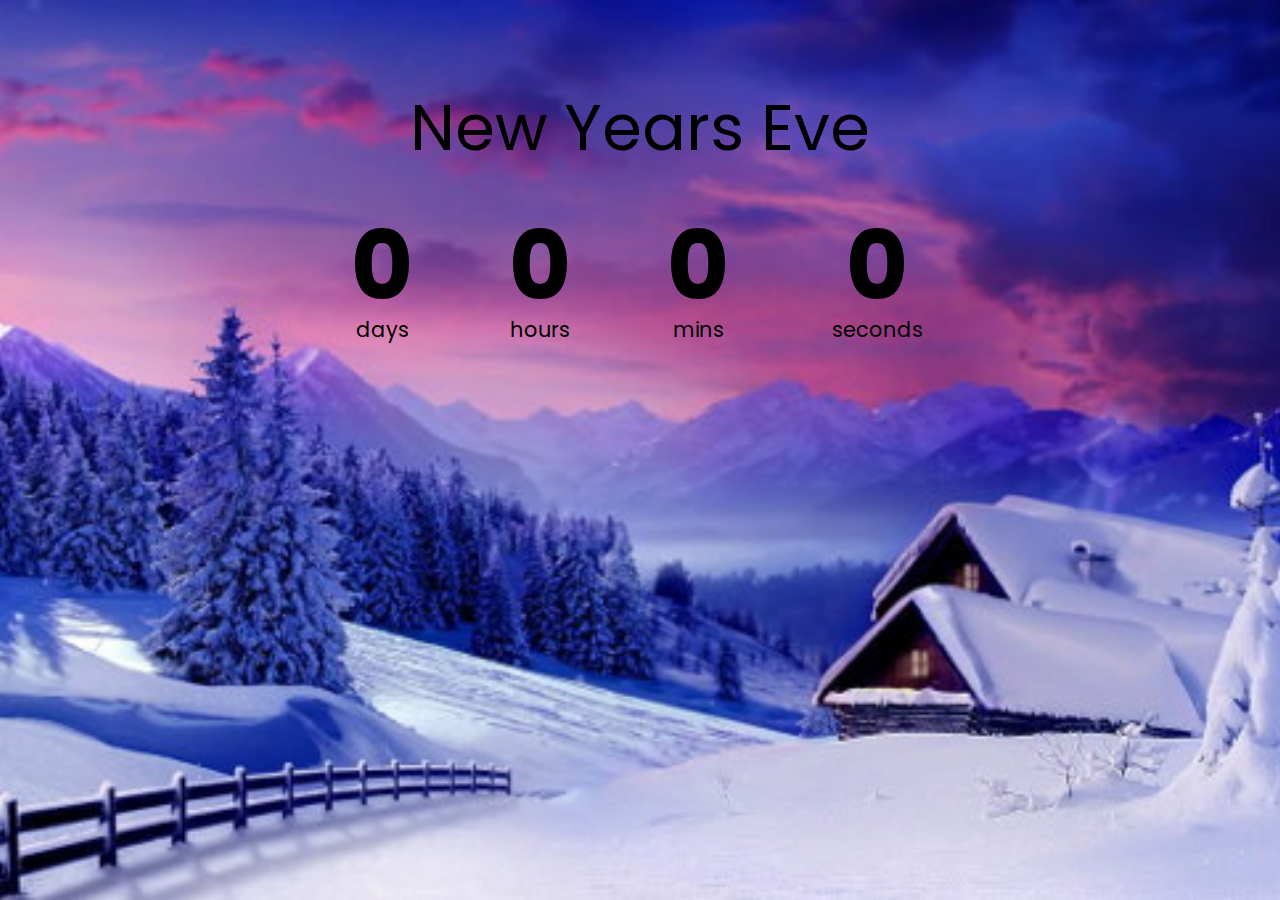
<file: 1. countdown timer/index.html>
<!DOCTYPE html>
<html lang="en">
<head>
    <meta charset="UTF-8">
    <meta name="viewport" content="width=device-width, initial-scale=1.0">
    <title>Countdown Timer</title>
    <link rel="stylesheet" href="style.css">
    <script src="main.js" defer></script>
</head>
<body>
    <h1>New Years Eve</h1>
    <section class="countdown-container">
        <div class="days-c">
            <p class="big-text" id="days">0</p>
            <span>days</span>
        </div>
        <div class="hours-c">
            <p class="big-text" id="hours">0</p>
            <span>hours</span>
        </div>
        <div class="mins-c">
            <p class="big-text" id="minutes">0</p>
            <span>mins</span>
        </div>
        <div class="seconds-c">
            <p class="big-text" id="seconds">0</p>
            <span>seconds</span>
        </div>
    </section>
</body>
</html>
</file>
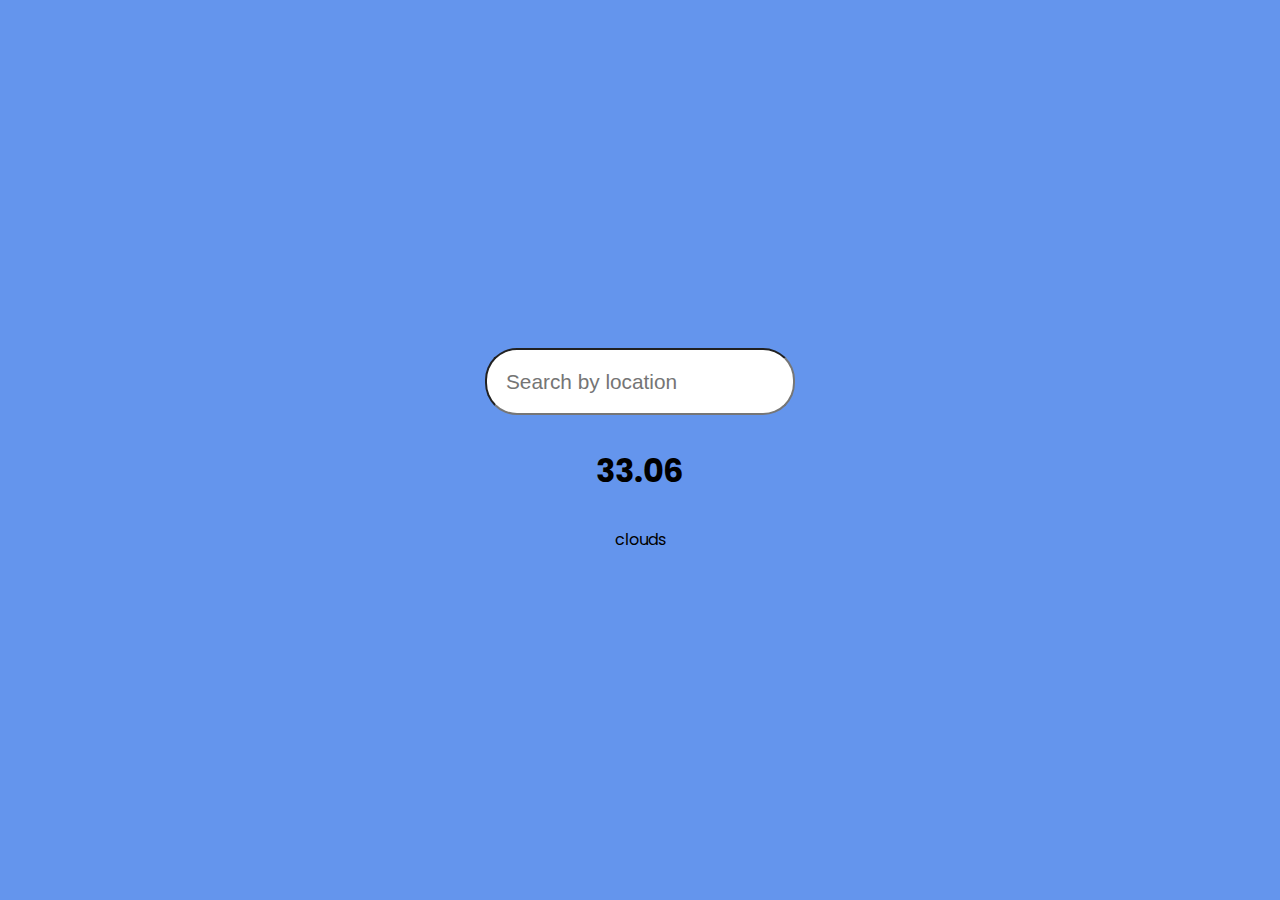
<file: 10. wheather-app/index.html>
<!DOCTYPE html>
<html lang="en">
<head>
    <meta charset="UTF-8">
    <meta name="viewport" content="width=device-width, initial-scale=1.0">
    <title>Weather App</title>
    <link rel="stylesheet" href="style.css">
    <script src="main.js" defer></script>
    <link rel="stylesheet" href="https://cdnjs.cloudflare.com/ajax/libs/font-awesome/5.14.0/css/all.min.css">
</head>
<body>
    <form id="form">
        <input type="text" placeholder="Search by location" id="search">
    </form>
    <div class="temp">33.06</div>
    <small class="forecast">clouds</small>
</body>
</html>
</file>
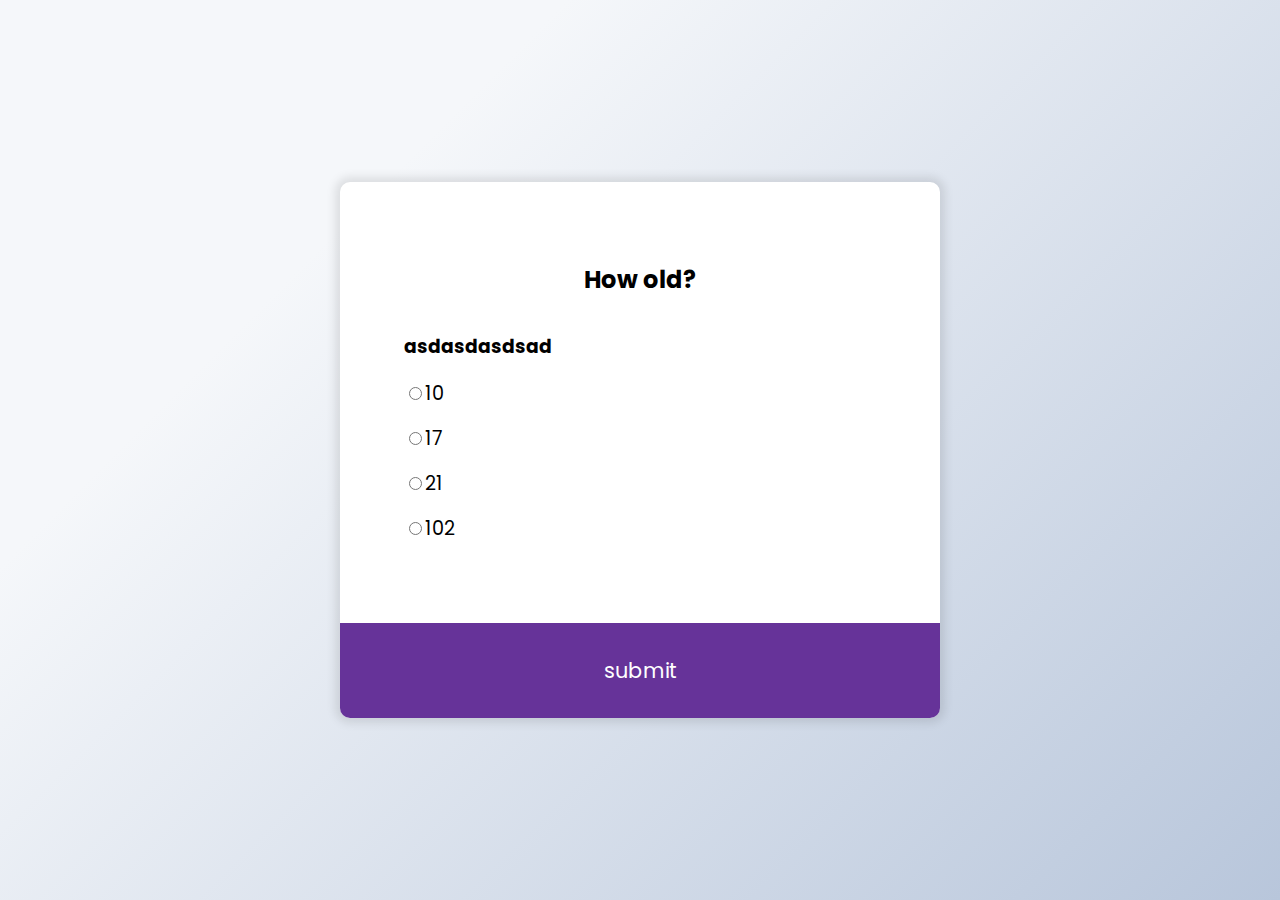
<file: 2. quiz application/index.html>
<!DOCTYPE html>
<html lang="en">
<head>
    <meta charset="UTF-8">
    <meta name="viewport" content="width=device-width, initial-scale=1.0">
    <title>Document</title>
    <link rel="stylesheet" href="style.css">
    <script src="main.js" defer></script>
</head>
<body>
    <section class="quiz-container">
        <div class="quiz-header">
            <h2 id="question">How owowowwo</h2>
            <h3>asdasdasdsad</h3>
            <ul>
                <li><input type="radio" id="a" name="answer" class="answer"><label for="a" id="a_text">Question</label></li>
                <li><input type="radio" id="b" name="answer" class="answer"><label for="b" id="b_text">Question</label></li>
                <li><input type="radio" id="c" name="answer" class="answer"><label for="c" id="c_text">Question</label></li>
                <li><input type="radio" id="d" name="answer" class="answer"><label for="d" id="d_text">Question</label></li>
            </ul>
        </div>
        <button id="submit">submit</button>
    </section>
</body>
</html>
</file>
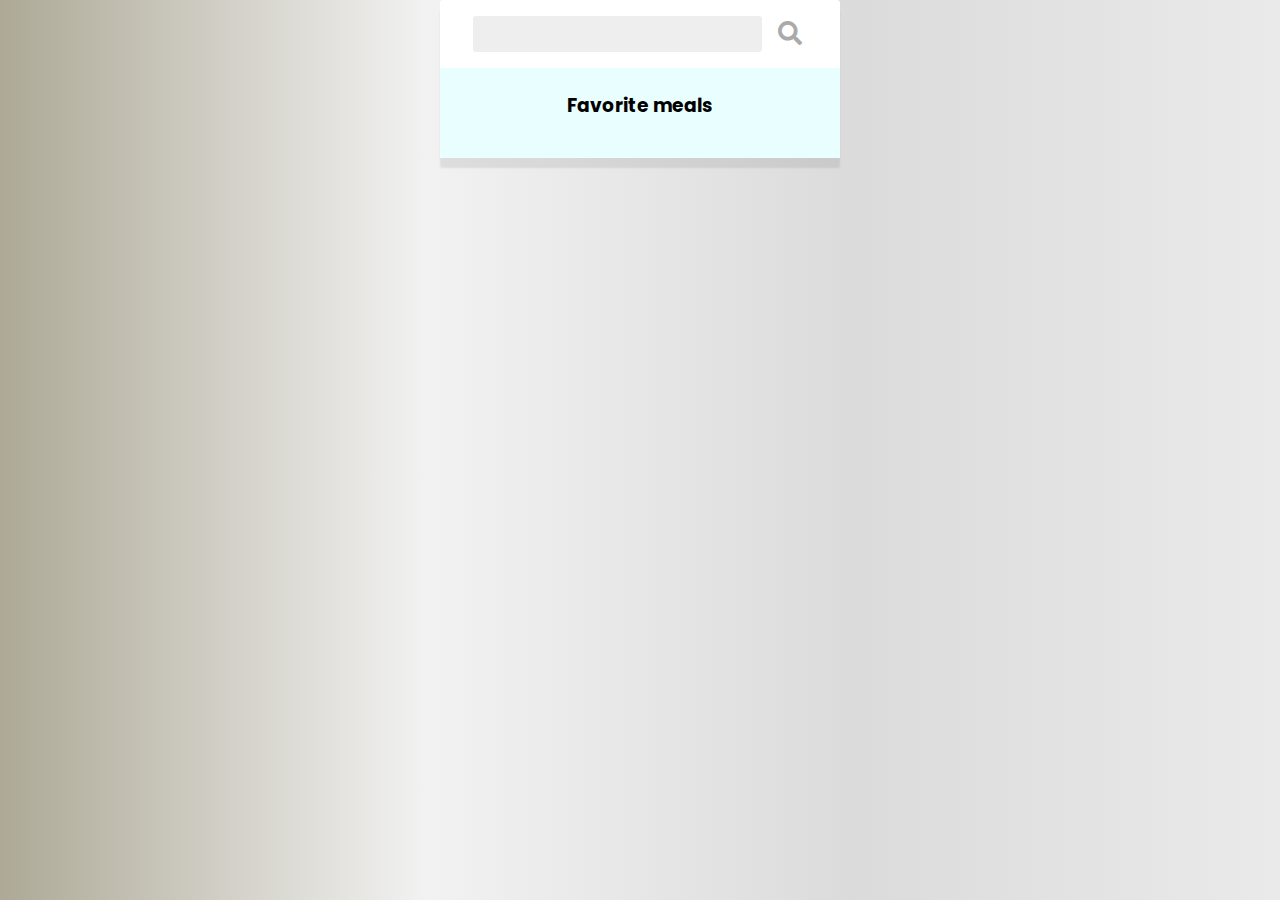
<file: 3. recipe/index.html>
<!DOCTYPE html>
<html lang="en">
<head>
    <meta charset="UTF-8">
    <meta name="viewport" content="width=device-width, initial-scale=1.0">
    <title>Document</title>
    <link rel="stylesheet" href="style.css">
    <script src="main.js" defer></script>
    <link rel="stylesheet" href="https://cdnjs.cloudflare.com/ajax/libs/font-awesome/5.14.0/css/all.min.css">
</head>
<body>
    <section class="mobile-container">
        <header>
            <input type="text" value="" id="search-term" />
            <button id="search"><i class="fas fa-search"></i></button>
        </header>
        <div class="fav-container">
            <h3>Favorite meals</h3>
            <ul class="fav-meals" id="fav-meals">
            </ul>
        </div>
        <div class="meals" id="meals"></div>
        <div class="meal-info-container hidden" id="meal-popup">
            <div class="meal-info" id="meal-info">
                
            </div>
        </div>
    </section>
</body>
</html>
</file>
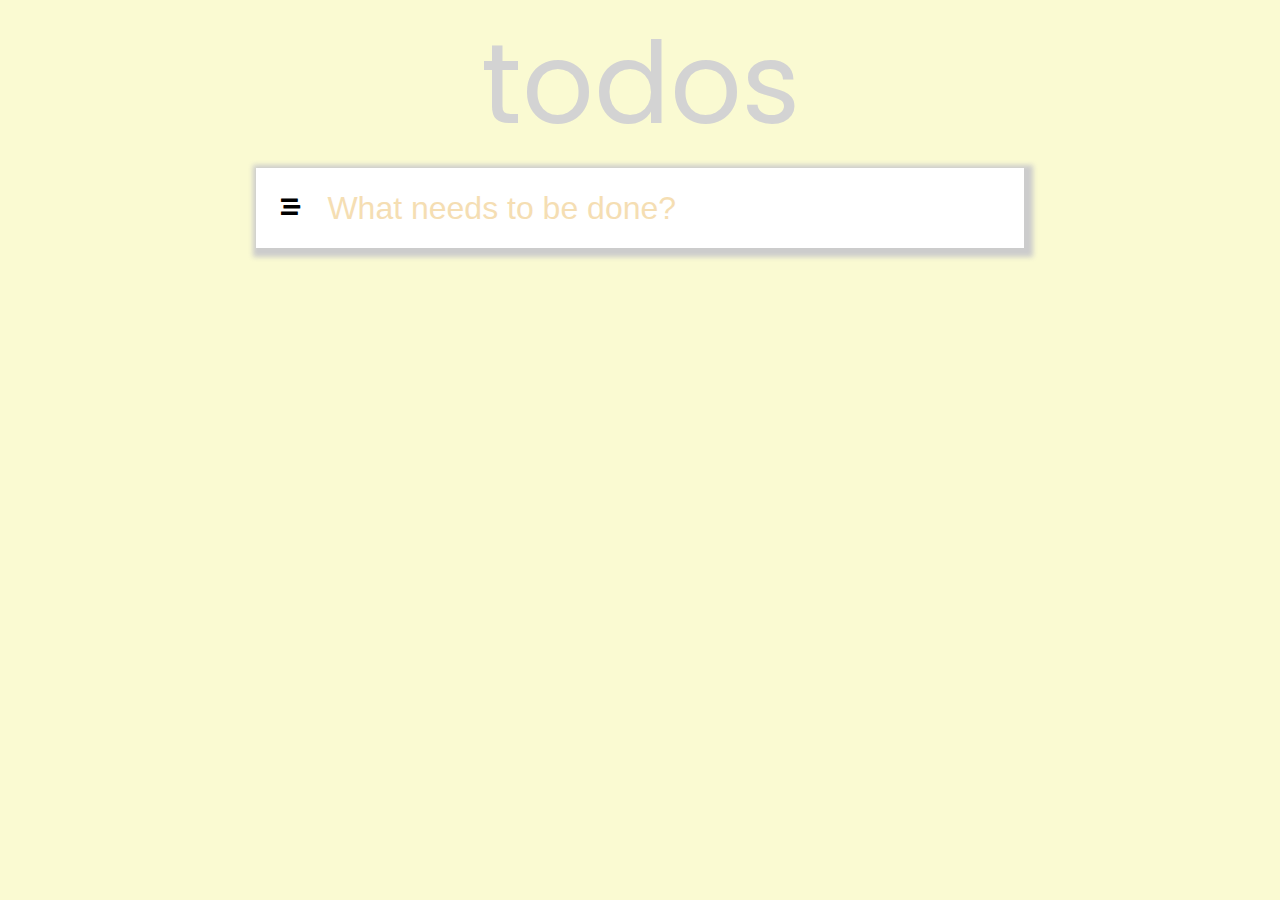
<file: 5. todo-app/index.html>
<!DOCTYPE html>
<html lang="en">
<head>
    <meta charset="UTF-8">
    <meta name="viewport" content="width=device-width, initial-scale=1.0">
    <title>Document</title>
    <link rel="stylesheet" href="style.css">
    <script src="main.js" defer></script>
    <link rel="stylesheet" href="https://cdnjs.cloudflare.com/ajax/libs/font-awesome/5.14.0/css/all.min.css">
</head>
<body>
    <section class="todos-app">
        <div class="todos-title">todos</div>
        <div class="todos" id="todos">
            <div class="todos-add">
                <button class="clear-all"><i class="fas fa-stream"></i></button>
                <input 
                placeholder="What needs to be done?" 
                type="text" 
                class="input" 
                id="input"
                onkeypress="JavaScript:pressEnter()"
                >
            </div>
        </div>
    </section>
</body>
</html>
</file>
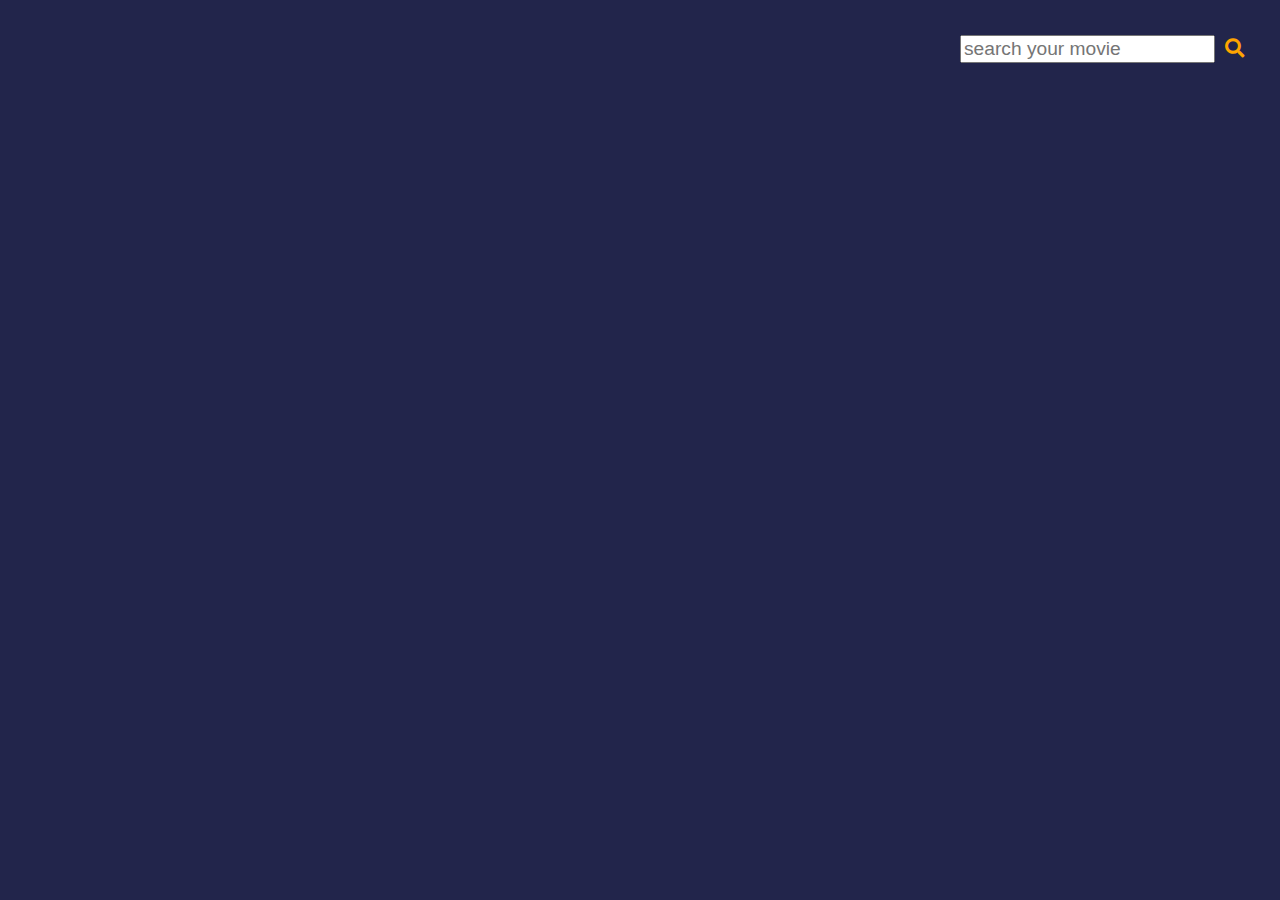
<file: 6. movie-app/index.html>
<!DOCTYPE html>
<html lang="en">
<head>
    <meta charset="UTF-8">
    <meta name="viewport" content="width=device-width, initial-scale=1.0">
    <title>Movie App</title>
    <link rel="stylesheet" href="style.css">
    <script src="main.js" defer></script>
    <link rel="stylesheet" href="https://cdnjs.cloudflare.com/ajax/libs/font-awesome/5.14.0/css/all.min.css">
</head>
<body>
    <div class="search">
        <input class="input" type="text" placeholder="search your movie">
        <button class="search_btn"><i class="fas fa-search"></i></button>
    </div>
    <section class="movie-list">

    </section>
</body>
</html>
</file>
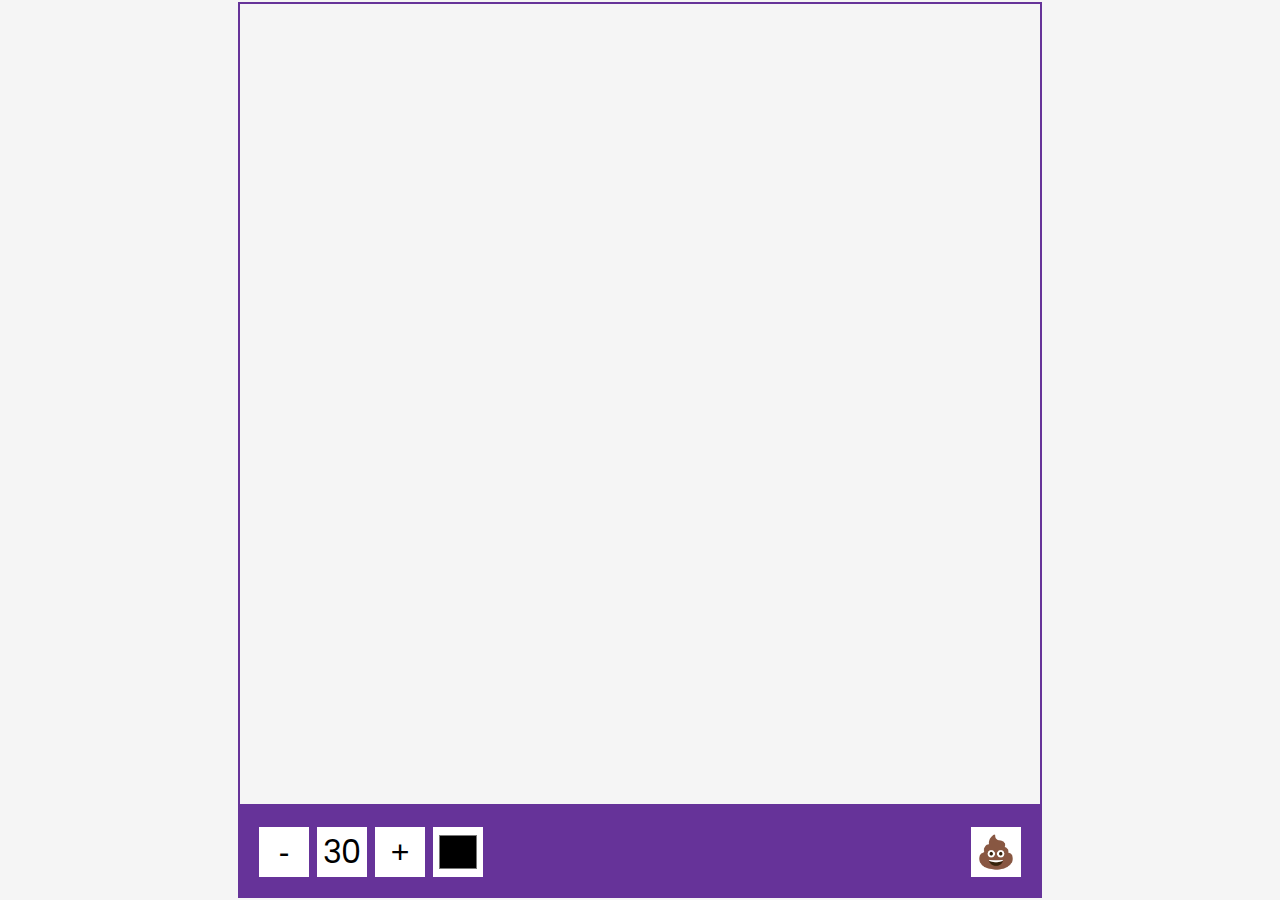
<file: 8. drawingapp/index.html>
<!DOCTYPE html>
<html lang="en">
<head>
    <meta charset="UTF-8">
    <meta name="viewport" content="width=device-width, initial-scale=1.0">
    <title>Document</title>
    <link rel="stylesheet" href="style.css">
    <script src="main.js" defer></script>
    <link rel="stylesheet" href="https://cdnjs.cloudflare.com/ajax/libs/font-awesome/5.14.0/css/all.min.css">
</head>
<body>
    <canvas id="canvas" width="800" height="800"></canvas>
    <div class="toolbox">
        <button id="decrease">-</button>
        <span id="size">30</span>
        <button id="increase">+</button>
        <input type="color" id="color" />
        <button id="clear">💩</button>
    </div>
</body>
</html>
</file>
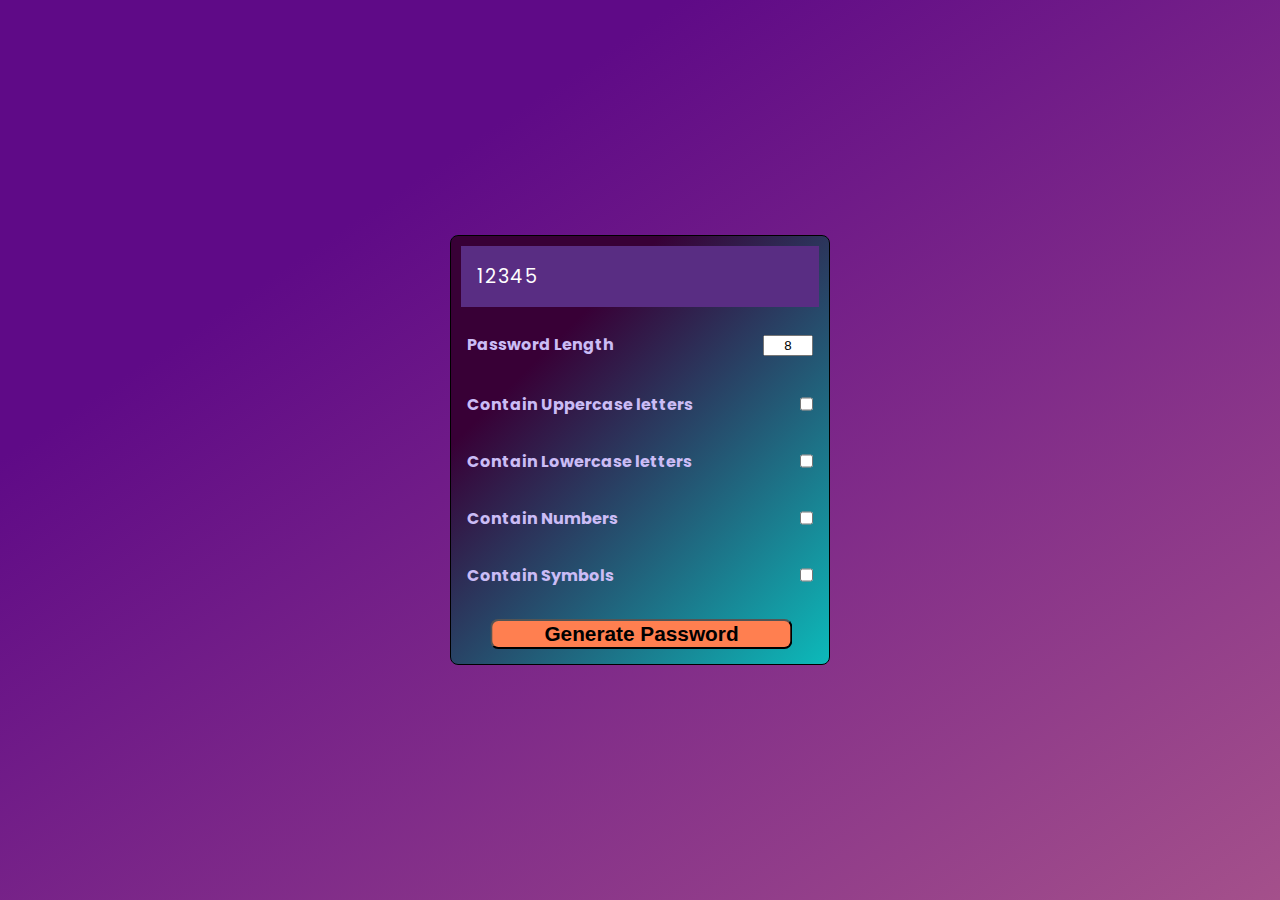
<file: 9. password generate/index.html>
<!DOCTYPE html>
<html lang="en">
<head>
    <meta charset="UTF-8">
    <meta name="viewport" content="width=device-width, initial-scale=1.0">
    <title>Document</title>
    <link rel="stylesheet" href="style.css">
    <script src="main.js" defer></script>
    <link rel="stylesheet" href="https://cdnjs.cloudflare.com/ajax/libs/font-awesome/5.14.0/css/all.min.css">
</head>
<body>
    <div class="generator">
        <div class="password">12345</div>
        <div class="options">
            <div>
                <h3>Password Length</h3>
                <input value="8" class="length" type="text" placeholder="8">
            </div>
            <div>
                <h3>Contain Uppercase letters</h3>
                <input class="uppercase" type="checkbox">
            </div>
            <div>
                <h3>Contain Lowercase letters</h3>
                <input class="lowercase" type="checkbox">
            </div>
            <div>
                <h3>Contain Numbers</h3>
                <input class="number" type="checkbox">
            </div>
            <div>
                <h3>Contain Symbols</h3>
                <input class="symbol" type="checkbox">
            </div>
        </div>
        <button class="create">Generate Password</button>
    </div>
</body>
</html>
</file>
<file: 1. countdown timer/style.css>
@import url('https://fonts.googleapis.com/css2?family=Poppins:wght@200;400;600&display=swap');
* {
    box-sizing: border-box;
}

body {
    background-image: url("back.jpg");
    margin: 0;
    font-family: "Poppins", sans-serif;
    min-height: 100vh;
    background-size: cover;
    background-position: center center;
    display: flex;
    flex-direction: column;
    align-items: center;
}

h1 {
    font-weight: normal;
    font-size: 4rem;
    margin-top: 5rem;
}

.countdown-container {
    display: flex;
    text-align: center;
    flex-wrap: wrap;
    justify-content: center;
}

.big-text {
    font-weight: bold;
    font-size: 6rem;
    line-height: 1;
    margin: 0 3rem;
}

.countdown-container span {
    font-size: 1.3rem;
}

.seconds-c {
    width: 200px;
    text-align: center;
}
</file>
<file: 10. wheather-app/style.css>
@import url('https://fonts.googleapis.com/css2?family=Poppins:wght@200;400;600&display=swap');

* {
    box-sizing: border-box;
}

body {
    font-family: "Poppins", sans-serif;
    margin: 0;
    display: flex;
    justify-content: center;
    align-items: center;
    flex-direction: column;
    height: 100vh;
    background-color: cornflowerblue;
}

#search {
    padding: 1.2rem;
    margin-bottom: 2rem;
    font-size: 1.3rem;
    border-radius: 2rem;
    outline: none;
    color: darkgoldenrod;
}

.temp {
    font-size: 2rem;
    font-weight: bold;
    margin-bottom: 2rem;
}

small {
    font-size: 1rem;
}
</file>
<file: 2. quiz application/style.css>
@import url('https://fonts.googleapis.com/css2?family=Poppins:wght@200;400;600&display=swap');
* {
    box-sizing: border-box;
}

body {
    background-color: #b8c6db;
    background-image: linear-gradient(315deg, #b8c6db 0%, #f5f7fa 74%);
    margin: 0;
    font-family: "Poppins", sans-serif;
    min-height: 100vh;
    display: flex;
    align-items: center;
    justify-content: center;
}

.quiz-container {
    background-color: #ffff;
    width: 600px;
    border-radius: 10px;
    box-shadow : 0 0 10px 5px rgba(0,0,0,0.1);
    overflow: hidden;
}

.quiz-header {
    padding: 4rem;
    
}

h2 {
    padding: 1rem;
    text-align: center;
    margin: 0;
}

ul {
    list-style: none;
    padding: 0;
}

ul li {
    font-size: 1.2rem;
    margin: 1rem 0;
}


button {
    background-color: rebeccapurple;
    display: block;
    color: white;
    font-family: inherit;
    width: 100%;
    cursor: pointer;
    padding: 2rem;
    border: none;
    font-size: 1.3rem;
}

button:hover {
    background-color: purple;
}

button:focus {
    outline: none;
    background-color: #732d91;
}
</file>
<file: 3. recipe/style.css>
@import url('https://fonts.googleapis.com/css2?family=Poppins:wght@200;400;600&display=swap');
* {
    box-sizing: border-box;
}

body {
    background: #ADA996;  /* fallback for old browsers */
background: -webkit-linear-gradient(to left, #EAEAEA, #DBDBDB, #F2F2F2, #ADA996);  /* Chrome 10-25, Safari 5.1-6 */
background: linear-gradient(to left, #EAEAEA, #DBDBDB, #F2F2F2, #ADA996); /* W3C, IE 10+/ Edge, Firefox 16+, Chrome 26+, Opera 12+, Safari 7+ */
    margin: 0;
    font-family: "Poppins", sans-serif;

    display: flex;
    align-items: center;
    justify-content: center;
}

img {
    max-width: 100%;
}

.mobile-container {
    width: 400px;
    box-shadow: 0 10px 2px #3333331a;
    border-radius: 3px;
    background-color: white;
}

header {
    display: flex;
    align-items: center;
    justify-content: center;
    padding: 1rem;
}

header input {
    background-color: #eee;
    border: none;
    font-family: inherit;
    border-radius: 3px;
    padding: 0.5rem 1rem;
}

header button {
    background-color: transparent;
    color: #aaa;
    font-size: 1.5rem;
    border: none;
    margin-left: 10px;
}

.fav-container {
    background-color: rgb(233,255,255);
    padding: 0.25rem 1rem;
    text-align: center;
}

.fav-meals {
    display: flex;
    flex-wrap: wrap;
    align-items: center;
    justify-content: center;
    list-style: none;
    padding: 0;
}

.fav-meals li {
    position: relative;
    margin: 5px;
    width: 75px;
}

.fav-meals li .clear {
    background-color: transparent;
    position: absolute;
    top: -0.5rem;
    right: -0.5rem;
    opacity: 0;
    border: none;
    font-size: 1.2rem;
    cursor: pointer;
}

.fav-meals li:hover .clear {
    opacity: 1;
}

.fav-meals li img {
    border: 2px solid #ffffff;
    object-fit: cover;
    border-radius: 50%;
    box-shadow: 0 0 10px 2px #3333331a;
    height: 70px;
    width: 70px;
}

.fav-meals li span {
    width: 70px;
    display: inline-block;
    font-size: 0.8rem;
    white-space: nowrap;
    overflow: hidden;
    text-overflow: ellipsis;
}


/* Meal */

.meal {
    border-radius: 3px;
    box-shadow: 0 10px 2px #3333331a;
    margin: 1.5rem;
    overflow: hidden;
}

.meal-header {
    position: relative;
}

.meal-header .random{
    position: absolute;
    top: 1rem;
    background-color: #fff;
    padding: 0.25rem 0.5rem;
    border-top-right-radius: 3px;
    border-bottom-right-radius: 3px;
}

.meal-header img {
    object-fit: cover;
    height: 300px;
    width: 100%;
}

.meal-body {
    display: flex;
    align-items: center;
    justify-content: space-between;
    padding: 1rem;
}

.meal-body h4 {
    margin: 0;
}

.meal-body .fav-btn {
    border: none;
    background-color: transparent;
    font-size: 1.2rem;
    color: rgb(197,188,188);
    cursor: pointer;
}

.meal-body .fav-btn.active {
    color: rebeccapurple;
}

.meal-info-container {
    display: flex;
    justify-content: center;
    align-items: center;
    position: fixed;
    background-color: rgba(0,0,0,0.5);
    left: 0;
    right: 0;
    top: 0;
    bottom: 0;
}

.meal-info-container.hidden {
    opacity: 0;
    pointer-events: none;
}

.meal-info {
    position: relative;
    overflow: auto;
    background-color: #ffff;
    width: 100%;
    max-width: 600px;
    height: 100%;
    max-height: 800px;
    padding: 2rem;
    border-radius: 5px;
}

.meal-info h1 {
    text-align: center;
}

.meal-info #close-popup {
    position: absolute;
    top: 1rem;
    right: 1rem;
    background-color: transparent;
    border: none;
    font-size: 1.5rem;
    cursor: pointer;
}
</file>
<file: 5. todo-app/style.css>
@import url('https://fonts.googleapis.com/css2?family=Poppins:wght@200;400;600&display=swap');

* {
    box-sizing: border-box;
}

body {
    font-family: "Poppins", sans-serif;
    margin: 0;
    background-color: lightgoldenrodyellow;
}

button {
    outline: none;
}

.todos-app {
    display: flex;
    align-items: center;
    justify-content: center;
    flex-direction: column;
}

.todos-title {
    text-align: center;
    font-size: 7rem;
    color: lightgray;
}

.todos-add {
    display: flex;
    justify-content: flex-start;
    align-items: center;
    width: 60vw;
    height: 80px;
    background-color: #ffffff;
    margin-bottom: 0.25rem;

    -webkit-box-shadow: 3px 3px 5px 6px #ccc;  
    -moz-box-shadow:    3px 3px 5px 6px #ccc; 
    box-shadow:         3px 3px 5px 6px #ccc;
}

.todos-app .clear-all {
    border: none;
    background-color: transparent;
    font-size: 1.2rem;
    margin: 0.5rem 1.2rem;
    
}

input::placeholder {
    color: wheat;
    font-style: inherit;
    border: none;
}
input:focus {outline:none;}

.todos-app input {
    background-color: transparent;
    border: none;
    font-size: 2rem;
    color: black;
}

.todo {
    height: 80px;
    display: flex;
    justify-content: space-between;
    background-color: #ffffff;
    -webkit-box-shadow: 3px 3px 5px 6px #ccc;  
    -moz-box-shadow:    3px 3px 5px 6px #ccc; 
    box-shadow:         3px 3px 5px 6px #ccc;
}

.todo .clear {
    border: none;
    background-color: transparent;
    color: violet;
    font-size: 2rem;
    margin-left: 1rem;
}

.todo .todo-text {
    padding: 2rem;
    text-align: center;
    line-height: 1rem;
    font-size: 2rem;
    color: black;
}

.todo .todo-text.complete {
    color: grey;
    text-decoration: line-through;
}

.todo .delete {
    border: none;
    background-color: transparent;
    font-size: 1.8rem;
    color: thistle;
    margin-right: 0.8rem;
}

.todo .delete.hidden {
    display: none;
}

.todo-left {
    display: flex;
}
</file>
<file: 6. movie-app/style.css>
@import url('https://fonts.googleapis.com/css2?family=Poppins:wght@200;400;600&display=swap');

* {
    box-sizing: border-box;
}

body {
    background-color: #22254b;
    font-family: "Poppins", sans-serif;
    margin: 0;
}

.movie-list {
    display: flex;
    align-items: center;
    justify-content: center;
    flex-wrap: wrap;
    margin-top: 5rem;
}

.movie {
    position: relative;
    background-color: #373b69;
    border-radius: 3px;
    box-shadow: 0 4px 5px rgba(0,0,0,0.2);
    color: white;
    margin: 1rem;
    width: 300px;
}

.movie img {
    height: 300px;
    width: 100%;
}

.movie-info {
    color: #eee;
    display: flex;
    justify-content: space-between;
    padding: 0.5rem 1rem 1rem;
    letter-spacing: 1px;
    align-items: center;
}

.movie-info h3 {
    display: block;
    height: 30px;
    text-overflow: ellipsis;
    overflow: hidden;
    white-space: nowrap;
    padding: 0.25rem 0;
    margin: 0;
}

.movie-info span {
    background-color: #22254b;
    padding: 0.25rem 0.5rem;
    border-radius: 3px;
    width: 40px;
    height: 35px;
    font-weight: bold;
    text-align: center;
    margin-right: -5px;
}

.movie-info span.green {
    color: green;
}
.movie-info span.orange {
    color: orange;
}
.movie-info span.red {
    color: red;
}

.search {
    position: absolute;
    top: 35px;
    right: 30px;
    
}

.search input {
    font-size: 1.2rem;
    color: #373b69
}

.search input:focus {
    outline: none;
}

.search button {
    border: none;
    cursor: pointer;
    font-size: 1.2rem;
    color: orange;
    background-color: transparent;
}

.overview {
    position: absolute;
    top: 0;
    left: 0;
    width: 100%;
    height: 300px;
    background-color: #fff;
    overflow: auto;
    transform: translateY(100%);
    opacity: 0;
    transition: all 0.3s ease-in-out;
}

.overview h3 {
    text-align: center;
    color: black;
}

.overview h2 {
    font: inherit;
    font-size: 1.1rem;
    overflow: hidden;
    color: black;
    margin: 1rem;
}

.movie:hover .overview {
    transform: translateY(0);
    opacity: 0.8;
    display: block;
}
</file>
<file: 8. drawingapp/style.css>
@import url("https://fonts.googleapis.com/css2?family=Poppins:wght@200;400;600&display=swap");

* {
    box-sizing: border-box;
}

body {
    background-color: #f5f5f5;
    display: flex;
    flex-direction: column;
    align-items: center;
    justify-content: center;
    font-family: "Poppins", sans-serif;
    margin: 0;
    min-height: 100vh;
}

canvas {
    border: 2px solid rebeccapurple;
}

.toolbox {
    background-color: rebeccapurple;
    border: 1px solid rebeccapurple;
    display: flex;
    padding: 1rem;
    width: 804px;
}

.toolbox > * {
    background-color: #fff;
    border: none;
    display: inline-flex;
    align-items: center;
    justify-content: center;
    font-size: 2rem;
    padding: 0.25rem;
    margin: 0.25rem;
    height: 50px;
    width: 50px;
}

.toolbox > *:last-child {
    margin-left: auto;
}
</file>
<file: 9. password generate/style.css>
@import url('https://fonts.googleapis.com/css2?family=Poppins:wght@200;400;600&display=swap');

* {
    box-sizing: border-box;
}

body {
    display: flex;
    align-items: center;
    justify-content: center;
    height: 100vh;
    font-family: "Poppins", sans-serif;
    margin: 0;
    background-color: #a4508b;
    background-image: linear-gradient(326deg, #a4508b 0%, #5f0a87 74%);
}

.generator {
    position: relative;
    background-color: #0cbaba;
    border: 1px solid black;
    background-image: linear-gradient(315deg, #0cbaba 0%, #380036 74%);
    height: 430px;
    width: 380px;
    border-radius: 8px;
}

.options input[type="text"] {
    width: 50px;
}

.options h3 {
    color: rgb(203, 188, 245);
    font-size: 1rem;
}

.password {
    background-color: rgb(89, 45, 131);
    font-size: 1.2rem;
    color: white;
    padding: 1rem;
    margin: 0.6rem;
    letter-spacing: 1.5px;
}

.options div {
    display: flex;
    justify-content: space-between;
    margin: 0 1rem;
}

.options input {
    text-align: center;
    margin: 1.2rem 0;
}

.create {
    outline: none;
    background-color: coral;
    font-size: 1.3rem;
    font-weight: bold;
    width: 80%;
    transform: translate(13%, 50%);
    border-radius: 8px;
}
</file>
